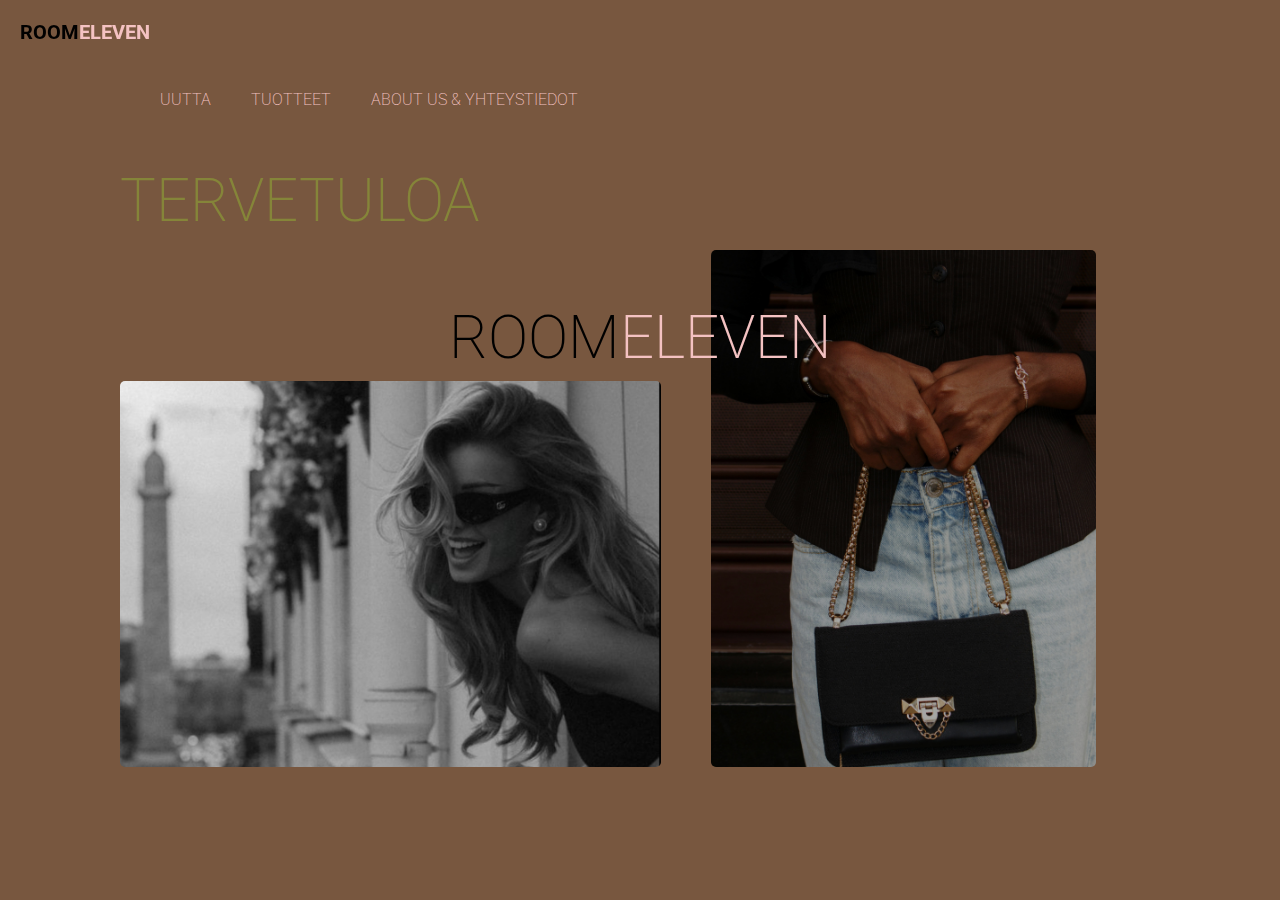
<file: index.html>
<!DOCTYPE html>
<html lang="fi">
<head>
<meta charset="UTF-8">
<meta name="viewport" content="width=device-width, initial-scale=1.0">
<title>ROOMELEVEN</title>
<link rel="stylesheet" href="css/style.css">
</head>
<body>

<!-- Маленький логотип -->
<div class="small-logo">
<span class="black">ROOM</span><span class="pink">ELEVEN</span>
</div>

<!-- Меню без палочек -->
<nav class="menu">
<ul>
<li><a href="uutta.html">UUTTA</a></li>
<li><a href="tuotteet.html">TUOTTEET</a></li>
<li><a href="about.html">ABOUT US & YHTEYSTIEDOT</a></li>
</ul>
</nav>

<!-- Приветствие -->
<h1 class="welcome-text">TERVETULOA</h1>

<!-- Главная секция с фото и логотипом -->
<main class="hero-images">
<img src="images/photo1.jpg" alt="Горизонтальное фото" class="horizontal">
<img src="images/photo2.jpg" alt="Вертикальное фото" class="vertical">

<div class="big-logo">
<span class="black">ROOM</span><span class="pink">ELEVEN</span>
</div>
</main>

</body>
</html>
</file>
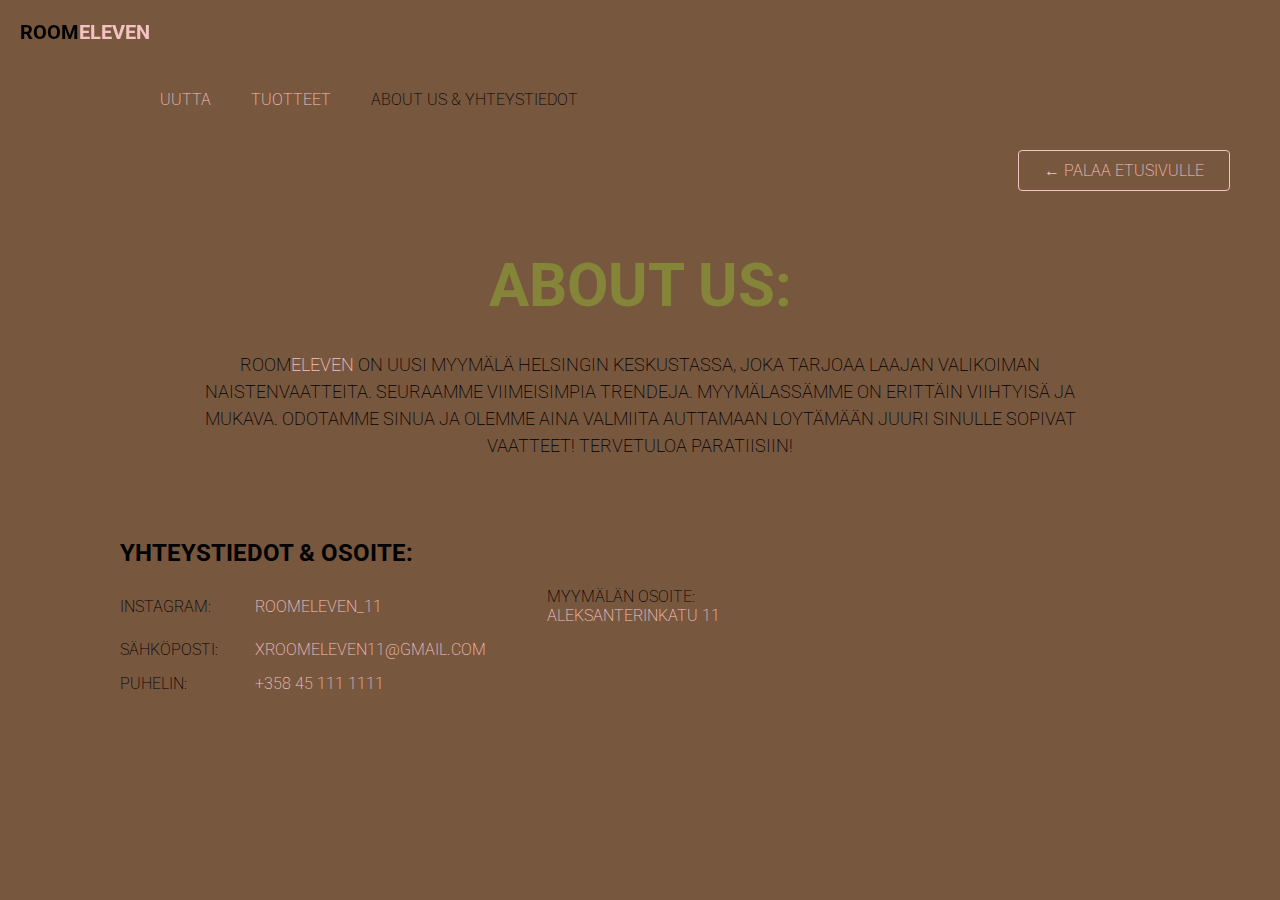
<file: about.html>
<!DOCTYPE html>
<html lang="fi">
<head>
<meta charset="UTF-8">
<meta name="viewport" content="width=device-width, initial-scale=1.0">
<title>ABOUT US & YHTEYSTIEDOT | ROOMELEVEN</title>
<link rel="stylesheet" href="css/style.css">
</head>
<body>

<!-- Маленький логотип -->
<div class="small-logo">
<span class="black">ROOM</span><span class="pink">ELEVEN</span>
</div>

<!-- Меню -->
<nav class="menu">
<ul>
<li><a href="uutta.html">UUTTA</a></li>
<li><a href="tuotteet.html">TUOTTEET</a></li>
<li><a href="about.html" class="active">ABOUT US & YHTEYSTIEDOT</a></li>
</ul>
</nav>

<!-- Заголовок ABOUT US -->
<h1 class="about-title">ABOUT US:</h1>

<!-- Текст о магазине -->
<p class="about-text">
ROOM<span class="pink">ELEVEN</span> ON UUSI MYYMÄLÄ HELSINGIN KESKUSTASSA, JOKA TARJOAA LAAJAN VALIKOIMAN NAISTENVAATTEITA. SEURAAMME VIIMEISIMPIA TRENDEJA. MYYMÄLASSÄMME ON ERITTÄIN VIIHTYISÄ JA MUKAVA. ODOTAMME SINUA JA OLEMME AINA VALMIITA AUTTAMAAN LOYTÄMÄÄN JUURI SINULLE SOPIVAT VAATTEET! TERVETULOA PARATIISIIN!
</p>

<!-- Контактная информация -->
<section class="contacts">
<h2>YHTEYSTIEDOT & OSOITE:</h2>

<div class="contact-item">
<span class="contact-label">INSTAGRAM:</span>
<span class="contact-text pink">ROOMELEVEN_11</span>
<span class="store-address">MYYMÄLÄN OSOITE:<br><span class="pink">ALEKSANTERINKATU 11</span></span>
</div>

<div class="contact-item">
<span class="contact-label">SÄHKÖPOSTI:</span>
<span class="contact-text pink">XROOMELEVEN11@GMAIL.COM</span>
</div>

<div class="contact-item">
<span class="contact-label">PUHELIN:</span>
<span class="contact-text pink">+358 45 111 1111</span>
</div>
</section>

<!-- Кнопка возврата -->
<a href="index.html" class="back-button">&#8592; PALAA ETUSIVULLE</a>

</body>
</html>
</file>
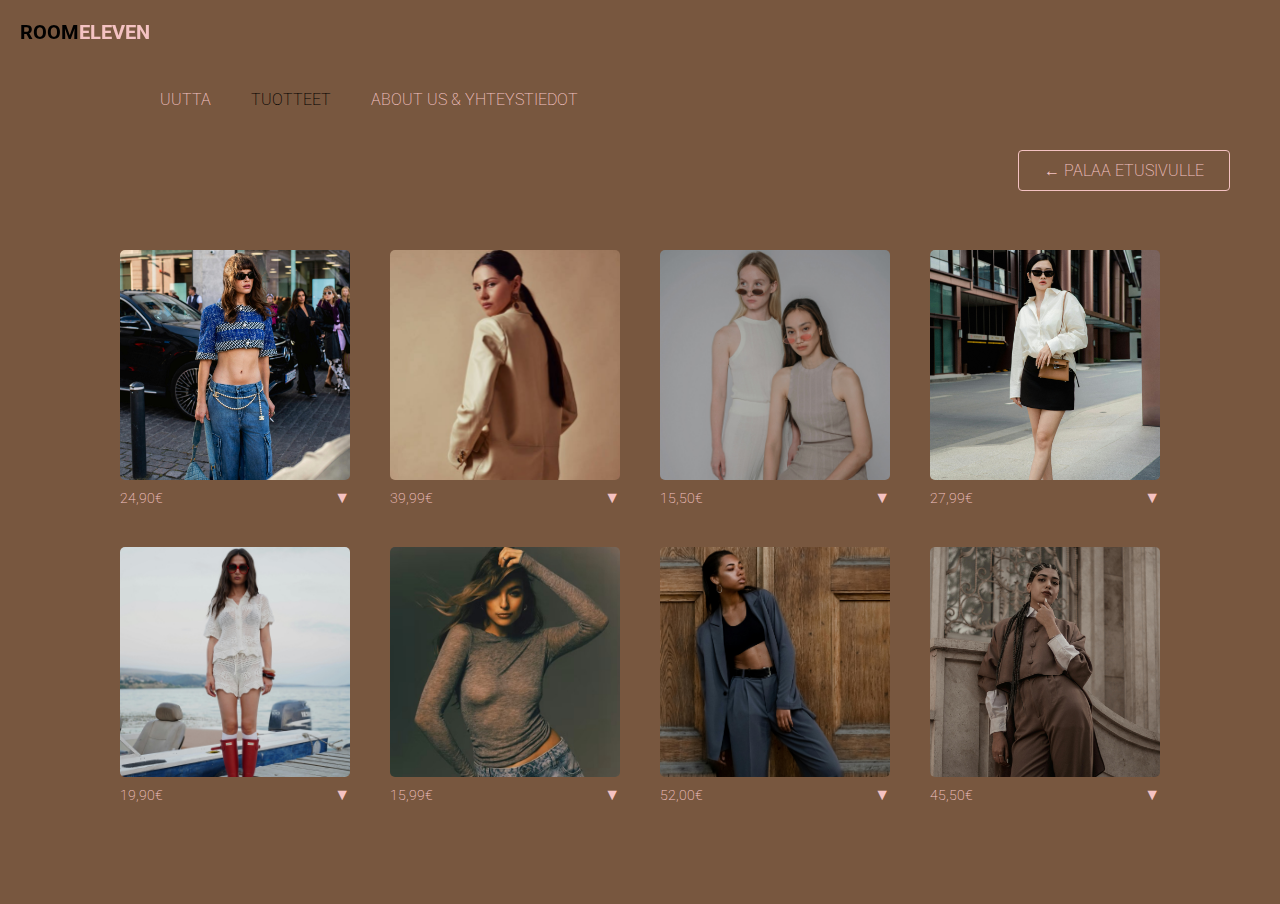
<file: tuotteet.html>
<!DOCTYPE html>
<html lang="fi">
<head>
<meta charset="UTF-8">
<meta name="viewport" content="width=device-width, initial-scale=1.0">
<title>TUOTTEET | ROOMELEVEN</title>
<link rel="stylesheet" href="./css/style.css">
</head>
<body>

<!-- Маленький логотип -->
<div class="small-logo">
<span class="black">ROOM</span><span class="pink">ELEVEN</span>
</div>

<!-- Меню -->
<nav class="menu">
<ul>
<li><a href="uutta.html">UUTTA</a></li>
<li><a href="tuotteet.html" class="active">TUOTTEET</a></li>
<li><a href="about.html">ABOUT US & YHTEYSTIEDOT</a></li>
</ul>
</nav>

<!-- Галерея товаров -->
<section class="products">

<div class="product">
<img src="./images/photo7.jpg" alt="photo7">
<div class="product-info">
<span class="price">24,90€</span>
<span class="arrow">&#9660;</span>
</div>
<div class="sizes">XS · S · M · L · XL</div>
</div>

<div class="product">
<img src="./images/photo8.jpg" alt="photo8">
<div class="product-info">
<span class="price">39,99€</span>
<span class="arrow">&#9660;</span>
</div>
<div class="sizes">XS · S · M · L · XL</div>
</div>

<div class="product">
<img src="./images/photo9.jpg" alt="photo9">
<div class="product-info">
<span class="price">15,50€</span>
<span class="arrow">&#9660;</span>
</div>
<div class="sizes">XS · S · M · L · XL</div>
</div>

<div class="product">
<img src="./images/photo10.jpg" alt="photo10">
<div class="product-info">
<span class="price">27,99€</span>
<span class="arrow">&#9660;</span>
</div>
<div class="sizes">XS · S · M · L · XL</div>
</div>

<div class="product">
<img src="./images/photo11.jpg" alt="photo11">
<div class="product-info">
<span class="price">19,90€</span>
<span class="arrow">&#9660;</span>
</div>
<div class="sizes">XS · S · M · L · XL</div>
</div>

<div class="product">
<img src="./images/photo12.jpg" alt="photo12">
<div class="product-info">
<span class="price">15,99€</span>
<span class="arrow">&#9660;</span>
</div>
<div class="sizes">XS · S · M · L · XL</div>
</div>

<div class="product">
<img src="./images/photo13.jpg" alt="photo13">
<div class="product-info">
<span class="price">52,00€</span>
<span class="arrow">&#9660;</span>
</div>
<div class="sizes">XS · S · M · L · XL</div>
</div>

<div class="product">
<img src="./images/photo14.jpg" alt="photo14">
<div class="product-info">
<span class="price">45,50€</span>
<span class="arrow">&#9660;</span>
</div>
<div class="sizes">XS · S · M · L · XL</div>
</div>

</section>

<!-- Кнопка возврата -->
<a href="index.html" class="back-button">&#8592; PALAA ETUSIVULLE</a>

<script>
// Скрипт для открытия/закрытия размеров
document.querySelectorAll('.arrow').forEach(arrow => {
arrow.addEventListener('click', () => {
const sizes = arrow.parentElement.nextElementSibling;
const isOpen = sizes.style.display === 'block';
sizes.style.display = isOpen ? 'none' : 'block';
arrow.innerHTML = isOpen ? '&#9660;' : '&#9650;';
});
});
</script>

</body>
</html>
</file>
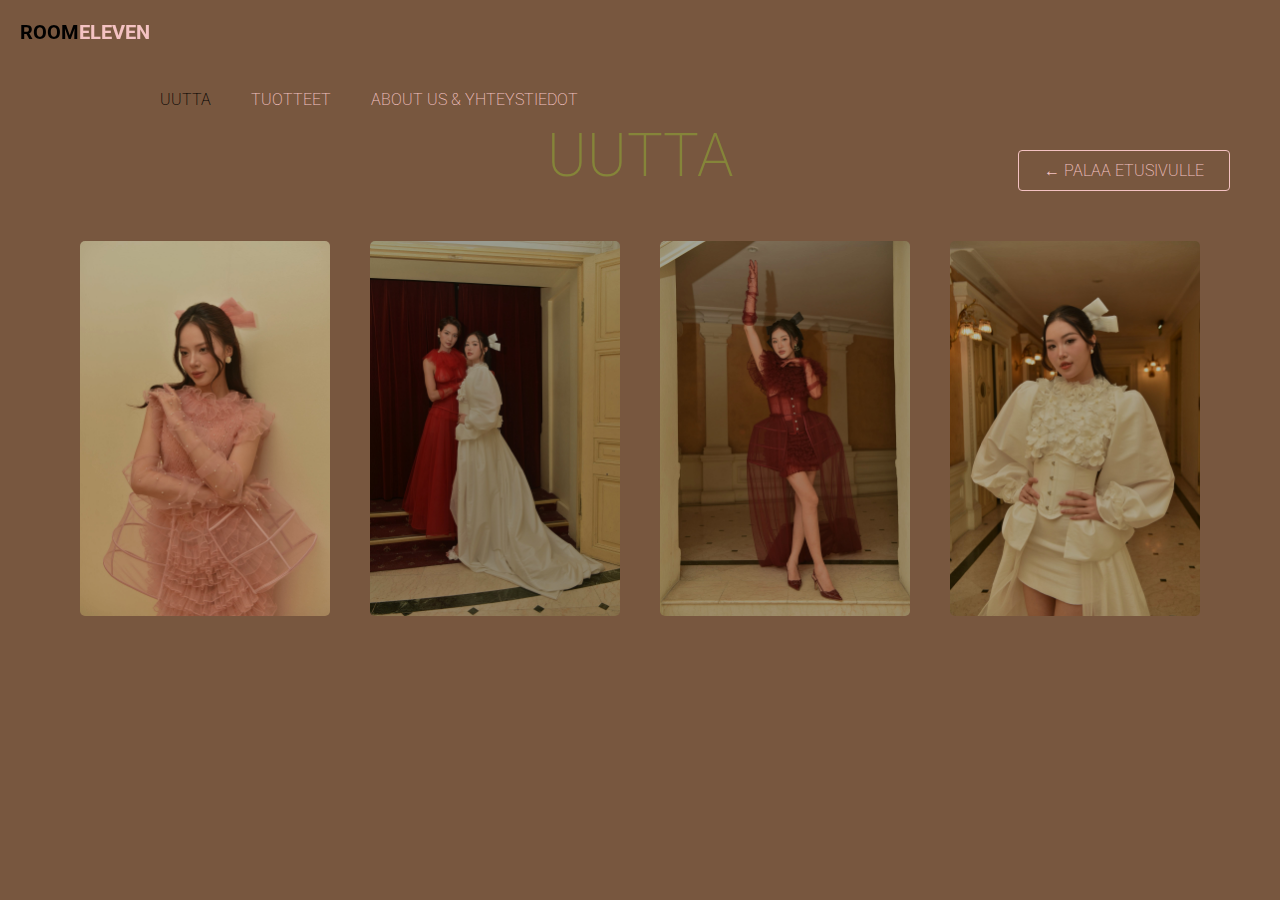
<file: uutta.html>
<!DOCTYPE html>
<html lang="fi">
<head>
<meta charset="UTF-8">
<meta name="viewport" content="width=device-width, initial-scale=1.0">
<title>ROOMELEVEN - UUTTA</title>
<link rel="stylesheet" href="css/style.css">
</head>
<body>

<!-- Маленький логотип фиксированный -->
<div class="small-logo">
<span class="black">ROOM</span><span class="pink">ELEVEN</span>
</div>

<!-- Меню под маленьким логотипом -->
<nav class="menu">
<ul>
<li><a href="uutta.html" class="active">UUTTA</a></li>
<li><a href="tuotteet.html">TUOTTEET</a></li>
<li><a href="about.html">ABOUT US & YHTEYSTIEDOT</a></li>
</ul>
</nav>

<!-- Кнопка "PALAA ETUSIVULLE" справа -->
<div class="back-button">
<a href="index.html">← PALAA ETUSIVULLE</a>
</div>

<!-- Заголовок UUTTA по центру -->
<h1 class="section-title">UUTTA</h1>

<!-- Фотографии -->
<main class="new-photos">
<img src="images/photo3.jpg" alt="Фото 3">
<img src="images/photo4.jpg" alt="Фото 4">
<img src="images/photo5.jpg" alt="Фото 5">
<img src="images/photo6.jpg" alt="Фото 6">
</main>

</body>
</html>
</file>
<file: css/style.css>
/* Подключение Google Fonts */
@import url('https://fonts.googleapis.com/css2?family=Roboto:ital,wght@0,100;0,200&display=swap');

/* Сброс отступов и базовые стили */
* {
margin: 0;
padding: 0;
box-sizing: border-box;
}

body {
font-family: 'Roboto', 'Helvetica Neue', 'Arial', sans-serif;
font-weight: 200;
text-transform: uppercase;
background-color: #78573f; /* коричневый фон */
color: #fff;
overflow-x: hidden;
}

/* Маленький логотип фиксированный в верхнем левом углу */
.small-logo {
position: fixed;
top: 20px;
left: 20px;
font-weight: 700;
font-size: 20px;
z-index: 100;
}
.small-logo .black { color: black; }
.small-logo .pink { color: #F4C2C2; }

/* Меню под маленьким логотипом */
.menu {
position: absolute;
top: 90px;
left: 160px;
}
.menu ul {
list-style: none;
display: flex;
gap: 40px;
}
.menu a {
text-decoration: none;
color: #F4C2C2;
font-weight: 200;
text-transform: uppercase;
}
.menu a.active { color: #F4C2C2; }

/* Приветствие */
.welcome-text {
position: absolute;
top: 165px;
left: 120px;
font-size: 60px;
font-weight: 200;
text-transform: uppercase;
color: #858539; /* оливково-зеленый */
}

/* Контейнер с фотографиями */
.hero-images {
display: flex;
justify-content: flex-start;
align-items: flex-end;
gap: 20px;
position: relative; /* нужно, чтобы big-logo позиционировался от этого контейнера */
margin-top: 250px;
padding-left: 120px;
padding-right: 120px;
}

/* Горизонтальное фото слева */
.hero-images img.horizontal {
width: 52%;
max-width: 730px;
height: auto;
border-radius: 5px;
align-self: flex-end;
}

/* Вертикальное фото справа */
.hero-images img.vertical {
width: 37%;
max-width: 440px;
height: auto;
border-radius: 5px;
align-self: flex-start;
margin-left: 30px;
}

/* Большой логотип между фото */
.big-logo {
position: absolute;
top: 10%; /* возвращаем примерно туда, где он был */
left: 50%;
transform: translateX(-50%);
font-size: 60px;
font-weight: 200;
text-transform: uppercase;
z-index: 10;
}
.big-logo .black { color: black; }
.big-logo .pink { color: #F4C2C2; }

/* Подключение Google Fonts */
@import url('https://fonts.googleapis.com/css2?family=Roboto:ital,wght@0,100;0,200&display=swap');

/* Сброс отступов и базовые стили */
* {
margin: 0;
padding: 0;
box-sizing: border-box;
}

body {
font-family: 'Roboto', 'Helvetica Neue', 'Arial', sans-serif;
font-weight: 200;
text-transform: uppercase;
background-color: #78573f; /* фон для UUTTA */
color: #fff;
overflow-x: hidden;
}

/* Маленький логотип фиксированный в верхнем левом углу */
.small-logo {
position: fixed;
top: 20px;
left: 20px;
font-weight: 700;
font-size: 20px;
z-index: 100;
}
.small-logo .black { color: black; }
.small-logo .pink { color: #F4C2C2; }

/* Меню под маленьким логотипом (как на первом слайде) */
.menu {
position: absolute;
top: 90px; /* на уровне меню главной */
left: 160px; /* чуть смещено от логотипа */
}
.menu ul {
list-style: none;
display: flex;
gap: 40px; /* расстояние между пунктами */
}
.menu a {
text-decoration: none;
color: #F4C2C2; /* цвет ссылок как на первом сайте */
font-weight: 200;
text-transform: uppercase;
}
.menu a.active { color: black; }

/* Кнопка "PALAA ETUSIVULLE" справа */
.back-button {
position: absolute;
top: 90px; /* на уровне меню */
right: 50px; /* сильно вправо */
border: 1px solid black;
padding: 10px 20px;
border-radius: 5px;
}
.back-button a {
text-decoration: none;
color: #F4C2C2;
font-weight: 200;
text-transform: uppercase;
}

/* Заголовок UUTTA по центру и выше */
.section-title {
text-align: center;
margin-top: 120px; /* выше из-за больших фото */
font-size: 60px;
font-weight: 200;
text-transform: uppercase;
color: #858539;
}

/* Фотографии */
.new-photos {
display: flex;
justify-content: center;
gap: 40px; /* увеличено расстояние между фото */
margin-top: 50px;
flex-wrap: wrap;
}
.new-photos img {
width: 250px; /* увеличенный размер */
height: auto;
border-radius: 5px;
}
/* Фон страницы */
body {
background-color: #78573f;
color: #fff;
}

/* Маленький логотип фиксированный */
.small-logo {
position: fixed;
top: 20px;
left: 20px;
font-weight: 700;
font-size: 20px;
z-index: 100;
}
.small-logo .black { color: black; }
.small-logo .pink { color: #F4C2C2; }

/* Меню */
.menu {
position: absolute;
top: 90px;
left: 160px;
}
.menu ul {
list-style: none;
display: flex;
gap: 40px;
}
.menu a {
text-decoration: none;
color: #F4C2C2;
font-weight: 200;
text-transform: uppercase;
}
.menu a.active { color: black; }

/* Сетка товаров */
.products {
display: grid;
grid-template-columns: repeat(4, 1fr);
gap: 40px;
padding: 250px 120px 100px 120px;
}

/* Каждый товар */
.product {
display: flex;
flex-direction: column;
align-items: center;
}

.product img {
width: 100%;
height: auto;
border-radius: 5px;
}

/* Подпись под фото */
.product-info {
width: 100%;
display: flex;
justify-content: space-between;
align-items: center;
margin-top: 8px;
font-size: 14px;
}

.price {
color: #F4C2C2;
font-weight: 200;
}

/* Стрелка для размеров */
.arrow {
cursor: pointer;
color: #F4C2C2;
font-size: 16px;
user-select: none;
transition: transform 0.3s ease;
}

/* Скрытые размеры */
.sizes {
display: none;
width: 100%;
font-size: 12px;
color: #F4C2C2;
margin-top: 5px;
text-align: right;
}

/* Кнопка возврата */
.back-button {
display: block;
text-align: center;
margin: 60px auto;
text-decoration: none;
color: #F4C2C2;
font-size: 16px;
border: 1px solid #F4C2C2;
padding: 10px 25px;
border-radius: 4px;
text-transform: uppercase;
transition: all 0.3s ease;
width: fit-content;
}

.back-button:hover {
background-color: #F4C2C2;
color: #78573f;
}
/* Общие настройки */
body {
margin: 0;
padding: 0;
font-family: 'Roboto', 'Helvetica Neue', 'Arial', sans-serif;
font-weight: 200;
text-transform: uppercase;
background-color: #78573f;
color: #000; /* основной текст чёрный */
overflow-x: hidden;
}

/* Маленький логотип */
.small-logo {
position: fixed;
top: 20px;
left: 20px;
font-weight: 700;
font-size: 20px;
z-index: 100;
}
.small-logo .black { color: black; }
.small-logo .pink { color: #F4C2C2; }

/* Меню */
.menu {
position: absolute;
top: 90px;
left: 160px;
}
.menu ul {
list-style: none;
display: flex;
gap: 40px;
}
.menu a {
text-decoration: none;
color: #F4C2C2;
font-weight: 200;
text-transform: uppercase;
}
.menu a.active { color: black; }

/* Заголовок ABOUT US */
.about-title {
text-align: center;
font-size: 60px;
color: #858539;
margin-top: 250px;
}

/* Текст о магазине */
.about-text {
max-width: 900px;
margin: 30px auto 80px auto;
font-size: 18px;
line-height: 1.5;
color: black;
text-align: center;
}
.about-text .pink { color: #F4C2C2; }

/* Контакты */
.contacts {
max-width: 600px;
margin-left: 120px;
margin-bottom: 100px;
}

.contacts h2 {
color: black;
font-size: 24px;
margin-bottom: 20px;
}

.contact-item {
display: flex;
align-items: center;
gap: 15px;
margin-bottom: 15px;
}

.contact-label {
color: black;
font-weight: 200;
width: 120px; /* фиксированная ширина для выравнивания */
}

.contact-text {
color: #F4C2C2;
font-weight: 200;
}

.store-address {
margin-left: auto; /* выравнивание справа */
color: black;
text-align: left;
}
.store-address .pink { color: #F4C2C2; }

/* Кнопка возврата */
.back-button {
display: block;
text-align: center;
margin: 60px auto;
text-decoration: none;
color: #F4C2C2;
font-size: 16px;
border: 1px solid #F4C2C2;
padding: 10px 25px;
border-radius: 4px;
text-transform: uppercase;
transition: all 0.3s ease;
width: fit-content;
}
.back-button:hover {
background-color: #F4C2C2;
color: #78573f;
}
/* ===== Адаптивность (responsive) ===== */

/* Планшеты (ширина экрана <= 1024px) */
@media (max-width: 1024px) {
/* Блок с фото на странице TUOTTEET */
.products, .hero-images {
display: grid;
grid-template-columns: repeat(2, 1fr); /* 2 фото в ряд */
gap: 20px;
padding-left: 60px;
padding-right: 60px;
}

/* Заголовки */
.welcome-text {
font-size: 40px;
left: 20px;
}
.about-title {
font-size: 45px;
}

/* Меню и логотип */
.menu {
left: 50px;
top: 80px;
gap: 20px;
}
.small-logo {
font-size: 18px;
}
}

/* Телефоны (ширина экрана <= 480px) */
@media (max-width: 480px) {
.products, .hero-images {
grid-template-columns: 1fr; /* 1 фото в ряд */
padding-left: 20px;
padding-right: 20px;
gap: 15px;
}

.welcome-text {
font-size: 30px;
left: 10px;
}

.about-title {
font-size: 35px;
}

.about-text {
font-size: 16px;
margin-left: 20px;
margin-right: 20px;
}

.menu {
left: 20px;
top: 80px;
gap: 15px;
}

.small-logo {
font-size: 16px;
}
}
</file>
